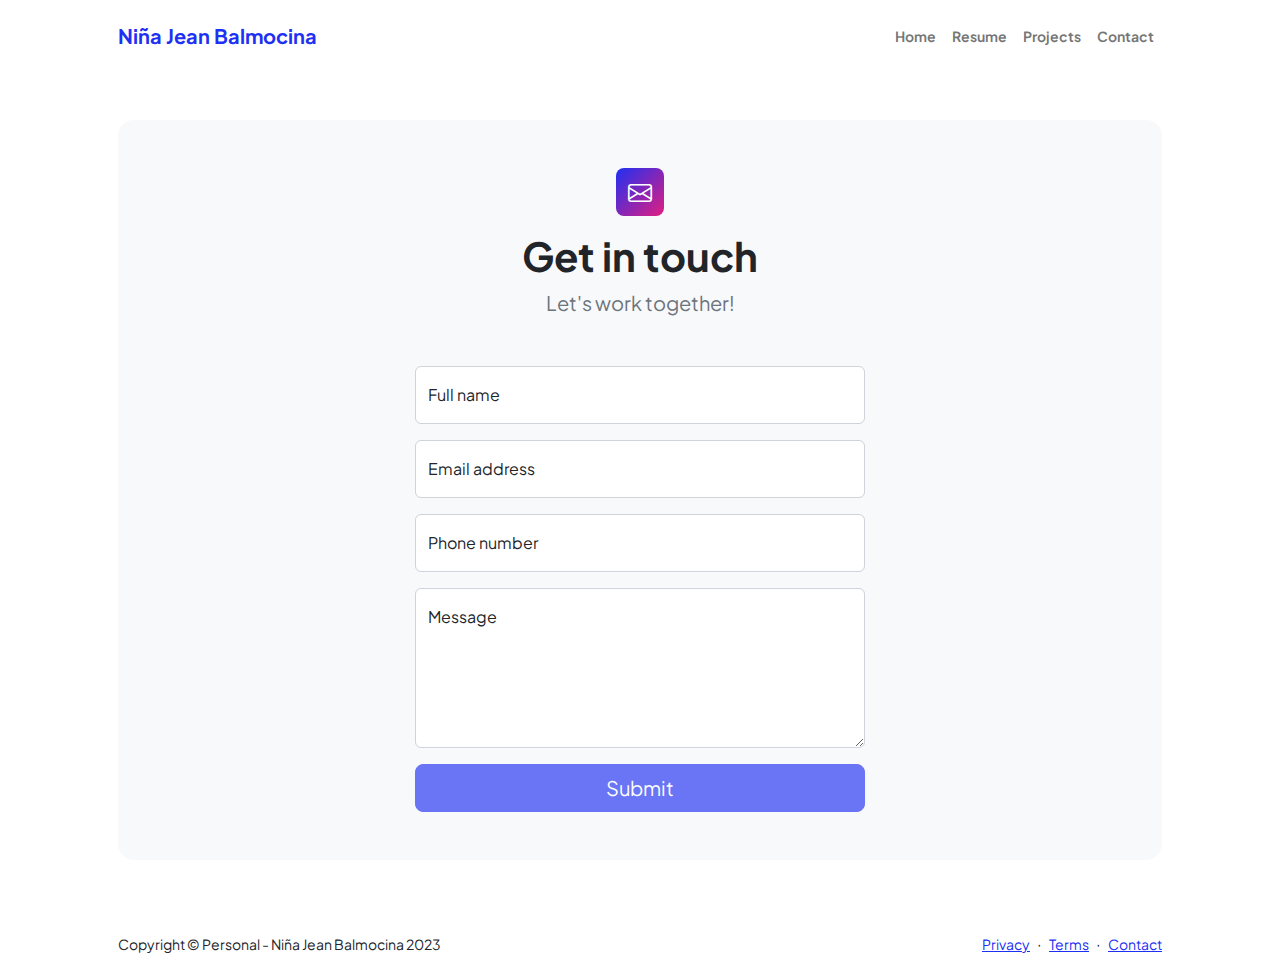
<file: contact.html>
<!DOCTYPE html>
<html lang="en">
    <head>
        <meta charset="utf-8" />
        <meta name="viewport" content="width=device-width, initial-scale=1, shrink-to-fit=no" />
        <meta name="description" content />
        <meta name="author" content />
        <title>Modern Business - Niña Jean Balmocina</title>
        <!-- Favicon-->
        <link rel="icon" type="image/x-icon" href="assets/favicon.ico" />
        <!-- Custom Google font-->
        <link rel="preconnect" href="https://fonts.googleapis.com" />
        <link rel="preconnect" href="https://fonts.gstatic.com" crossorigin />
        <link href="https://fonts.googleapis.com/css2?family=Plus+Jakarta+Sans:wght@100;200;300;400;500;600;700;800;900&amp;display=swap" rel="stylesheet" />
        <!-- Bootstrap icons-->
        <link href="https://cdn.jsdelivr.net/npm/bootstrap-icons@1.8.1/font/bootstrap-icons.css" rel="stylesheet" />
        <!-- Core theme CSS (includes Bootstrap)-->
        <link href="css/styles.css" rel="stylesheet" />
    </head>
    <body class="d-flex flex-column">
        <main class="flex-shrink-0">
            <!-- Navigation-->
            <nav class="navbar navbar-expand-lg navbar-light bg-white py-3">
                <div class="container px-5">
                    <a class="navbar-brand" href="index.html"><span class="fw-bolder text-primary">Niña Jean Balmocina</span></a>
                    <button class="navbar-toggler" type="button" data-bs-toggle="collapse" data-bs-target="#navbarSupportedContent" aria-controls="navbarSupportedContent" aria-expanded="false" aria-label="Toggle navigation"><span class="navbar-toggler-icon"></span></button>
                    <div class="collapse navbar-collapse" id="navbarSupportedContent">
                        <ul class="navbar-nav ms-auto mb-2 mb-lg-0 small fw-bolder">
                            <li class="nav-item"><a class="nav-link" href="index.html">Home</a></li>
                            <li class="nav-item"><a class="nav-link" href="resume.html">Resume</a></li>
                            <li class="nav-item"><a class="nav-link" href="projects.html">Projects</a></li>
                            <li class="nav-item"><a class="nav-link" href="contact.html">Contact</a></li>
                        </ul>
                    </div>
                </div>
            </nav>
            <!-- Page content-->
            <section class="py-5">
                <div class="container px-5">
                    <!-- Contact form-->
                    <div class="bg-light rounded-4 py-5 px-4 px-md-5">
                        <div class="text-center mb-5">
                            <div class="feature bg-primary bg-gradient-primary-to-secondary text-white rounded-3 mb-3"><i class="bi bi-envelope"></i></div>
                            <h1 class="fw-bolder">Get in touch</h1>
                            <p class="lead fw-normal text-muted mb-0">Let's work together!</p>
                        </div>
                        <div class="row gx-5 justify-content-center">
                            <div class="col-lg-8 col-xl-6">
                                <!-- * * * * * * * * * * * * * * *-->
                                <!-- * * SB Forms Contact Form * *-->
                                <!-- * * * * * * * * * * * * * * *-->
                                <!-- This form is pre-integrated with SB Forms.-->
                                <!-- To make this form functional, sign up at-->
                                <!-- https://startbootstrap.com/solution/contact-forms-->
                                <!-- to get an API token!-->
                                <form id="contactForm" data-sb-form-api-token="API_TOKEN">
                                    <!-- Name input-->
                                    <div class="form-floating mb-3">
                                        <input class="form-control" id="name" type="text" placeholder="Enter your name..." data-sb-validations="required" />
                                        <label for="name">Full name</label>
                                        <div class="invalid-feedback" data-sb-feedback="name:required">A name is required.</div>
                                    </div>
                                    <!-- Email address input-->
                                    <div class="form-floating mb-3">
                                        <input class="form-control" id="email" type="email" placeholder="name@example.com" data-sb-validations="required,email" />
                                        <label for="email">Email address</label>
                                        <div class="invalid-feedback" data-sb-feedback="email:required">An email is required.</div>
                                        <div class="invalid-feedback" data-sb-feedback="email:email">Email is not valid.</div>
                                    </div>
                                    <!-- Phone number input-->
                                    <div class="form-floating mb-3">
                                        <input class="form-control" id="phone" type="tel" placeholder="(123) 456-7890" data-sb-validations="required" />
                                        <label for="phone">Phone number</label>
                                        <div class="invalid-feedback" data-sb-feedback="phone:required">A phone number is required.</div>
                                    </div>
                                    <!-- Message input-->
                                    <div class="form-floating mb-3">
                                        <textarea class="form-control" id="message" type="text" placeholder="Enter your message here..." style="height: 10rem" data-sb-validations="required"></textarea>
                                        <label for="message">Message</label>
                                        <div class="invalid-feedback" data-sb-feedback="message:required">A message is required.</div>
                                    </div>
                                    <!-- Submit success message-->
                                    <!---->
                                    <!-- This is what your users will see when the form-->
                                    <!-- has successfully submitted-->
                                    <div class="d-none" id="submitSuccessMessage">
                                        <div class="text-center mb-3">
                                            <div class="fw-bolder">Form submission successful!</div>
                                            To activate this form, sign up at
                                            <br />
                                            <a href="https://startbootstrap.com/solution/contact-forms">https://startbootstrap.com/solution/contact-forms</a>
                                        </div>
                                    </div>
                                    <!-- Submit error message-->
                                    <!---->
                                    <!-- This is what your users will see when there is-->
                                    <!-- an error submitting the form-->
                                    <div class="d-none" id="submitErrorMessage"><div class="text-center text-danger mb-3">Error sending message!</div></div>
                                    <!-- Submit Button-->
                                    <div class="d-grid"><button class="btn btn-primary btn-lg disabled" id="submitButton" type="submit">Submit</button></div>
                                </form>
                            </div>
                        </div>
                    </div>
                </div>
            </section>
        </main>
        <!-- Footer-->
        <footer class="bg-white py-4 mt-auto">
            <div class="container px-5">
                <div class="row align-items-center justify-content-between flex-column flex-sm-row">
                    <div class="col-auto"><div class="small m-0">Copyright &copy; Personal - Niña Jean Balmocina 2023</div></div>
                    <div class="col-auto">
                        <a class="small" href="#!">Privacy</a>
                        <span class="mx-1">&middot;</span>
                        <a class="small" href="#!">Terms</a>
                        <span class="mx-1">&middot;</span>
                        <a class="small" href="#!">Contact</a>
                    </div>
                </div>
            </div>
        </footer>
        <!-- Bootstrap core JS-->
        <script src="https://cdn.jsdelivr.net/npm/bootstrap@5.2.3/dist/js/bootstrap.bundle.min.js"></script>
        <!-- Core theme JS-->
        <script src="js/scripts.js"></script>
        <!-- * * * * * * * * * * * * * * * * * * * * * * * * * * * * * * * * * * * * * * * *-->
        <!-- * *                               SB Forms JS                               * *-->
        <!-- * * Activate your form at https://startbootstrap.com/solution/contact-forms * *-->
        <!-- * * * * * * * * * * * * * * * * * * * * * * * * * * * * * * * * * * * * * * * *-->
        <script src="https://cdn.startbootstrap.com/sb-forms-latest.js"></script>
    </body>
</html>
</file>
